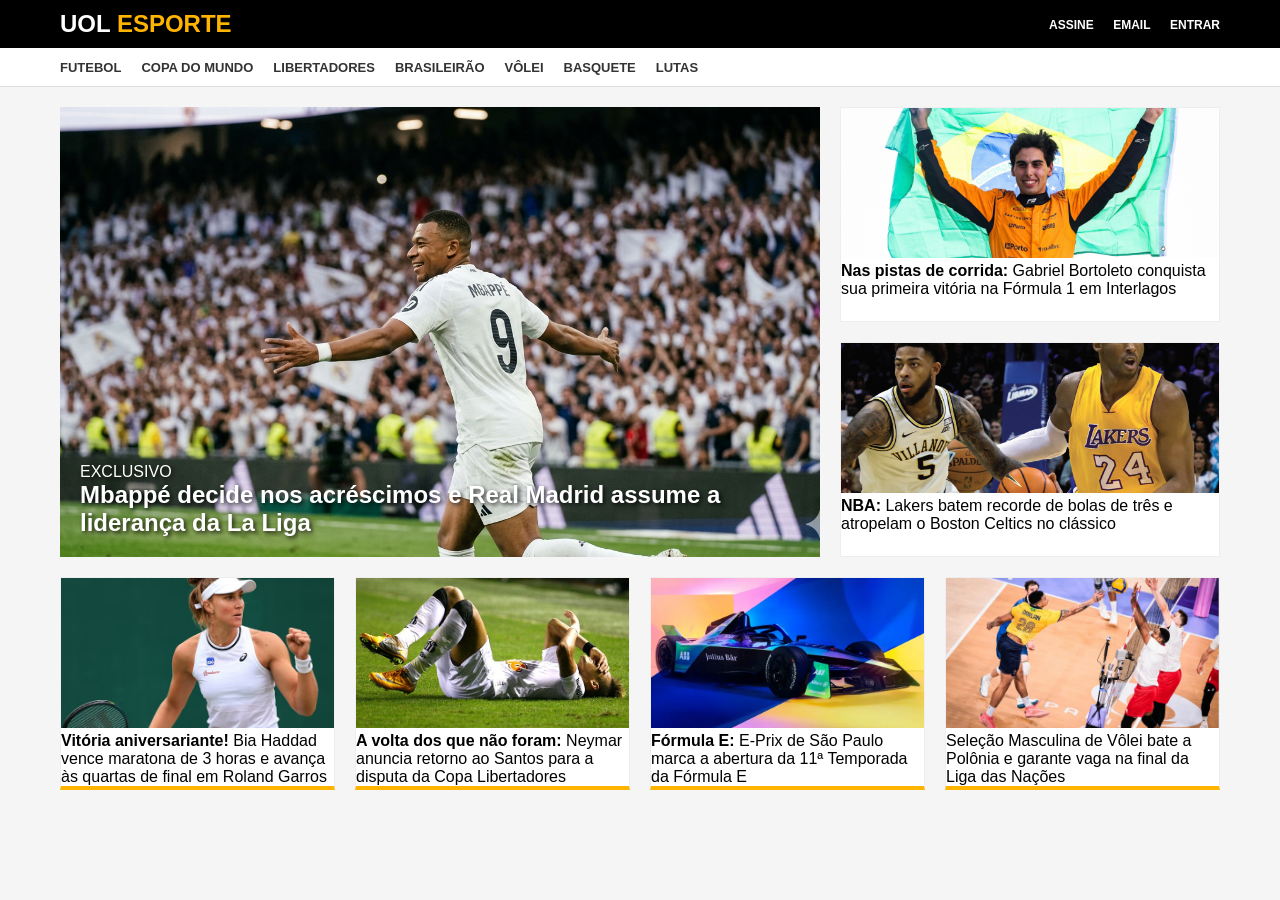
<file: site clone/index.html>
<!DOCTYPE html>
<html lang="pt-br">
<head>
    <meta charset="UTF-8">
    <meta name="viewport" content="width=
    , initial-scale=1.0">
    <title>Página Esportiva</title>
    <link rel="stylesheet" href="style.css">
</head>
<body>
    <header class="main-header">
    <div class="top-bar">
        <div class="container">
            <h1 class="logo">UOL <span>ESPORTE</span></h1>
            <div class="user-actions">
                <a href="#">ASSINE</a>
                <a href="#">EMAIL</a>
                <a href="#">ENTRAR</a>
            </div>
        </div>
    </div>

    <nav class="nav-bar">
        <div class="container">
            <ul>
                <li><a href="#">FUTEBOL</a></li>
                <li><a href="#">COPA DO MUNDO</a></li>
                <li><a href="#">LIBERTADORES</a></li>
                <li><a href="#">BRASILEIRÃO</a></li>
                <li><a href="#">VÔLEI</a></li>
                <li><a href="#">BASQUETE</a></li>
                <li><a href="#">LUTAS</a></li>
            </ul>
        </div>
    </nav>
<main class="container content-grid">
    <section class="hero-section">
        <article class="main-news">
            <div class="image-placeholder">
                <span class="tag">EXCLUSIVO</span>
                <h2>Mbappé decide nos acréscimos e Real Madrid assume a liderança da La Liga</h2>
                <img src="Mbappé-ex.png" alt="teste">
            </div>
        </article>

        <aside class="side-news">
            <article class="small-card">
                <img src="gabriel-bortolleto-ex.png" alt="Mercado da bola">
                <p><strong>Nas pistas de corrida:</strong> Gabriel Bortoleto conquista sua primeira vitória na Fórmula 1 em Interlagos</p>
            </article>
            <article class="small-card">
                <img src="lakers-atropelam-boston.png" alt="NBA">
                <p><strong>NBA:</strong> Lakers batem recorde de bolas de três e atropelam o Boston Celtics no clássico</p>
            </article>
        </aside>
    </section>

    <section class="bottom-news">
        <article class="mini-card">
            <img src="bia-haddad.png" alt="TÊNIS">
            <p><strong>Vitória aniversariante!</strong> Bia Haddad vence maratona de 3 horas e avança às quartas de final em Roland Garros</p>
        </article>
        <article class="mini-card">
            <img src="neymar_ae62.jpg" alt="Futebol">
            <p><strong>A volta dos que não foram:</strong> Neymar anuncia retorno ao Santos para a disputa da Copa Libertadores</p>
        </article>
        <article class="mini-card">
            <img src="Formula-E-6.jpg" alt="Fórmula E">
            <p><strong>Fórmula E:</strong> E-Prix de São Paulo marca a abertura da 11ª Temporada da Fórmula E</p>
        </article>
        <article class="mini-card">
            <img src="Brasil-x-Polonia-Paris2024_1200x720.jpg" alt="Vôlei">
            <p>Seleção Masculina de Vôlei bate a Polônia e garante vaga na final da Liga das Nações</p>
        </article>
    </section>
</main>
</header>
</body>
</html>
</file>
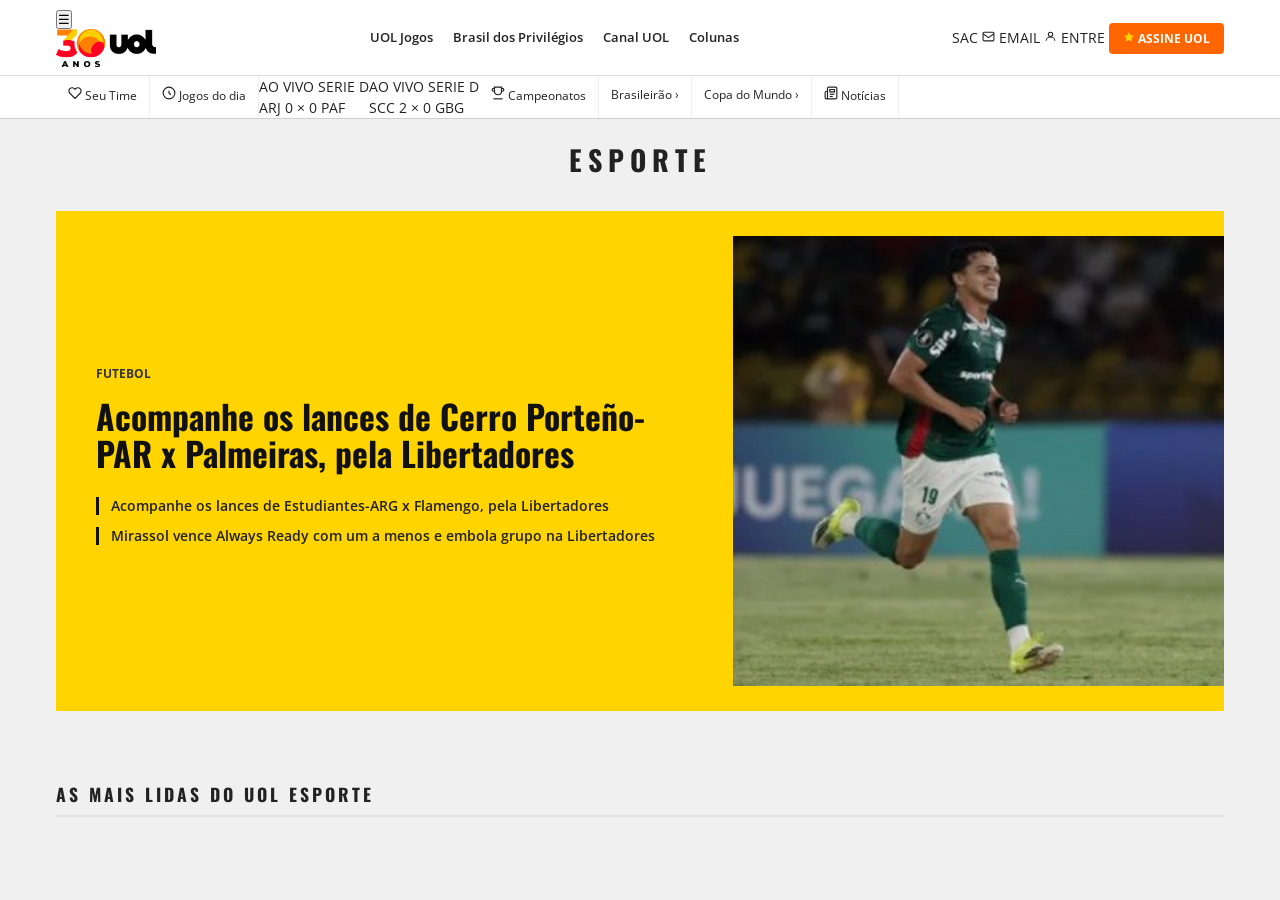
<file: Versão final!!!/index.html>
<!DOCTYPE html>
<html lang="pt-BR">
<head>
  <meta charset="UTF-8" />
  <meta name="viewport" content="width=device-width, initial-scale=1.0" />
  <title>UOL Esporte - Acompanhe ao vivo</title>
  <link rel="stylesheet" href="style.css" />
  <link href="https://fonts.googleapis.com/css2?family=Open+Sans:wght@400;600;700&family=Oswald:wght@500;700&display=swap" rel="stylesheet" />
</head>
<body>

  <!-- ===== TOPO / HEADER ===== -->
  <header class="header">
    <div class="header-inner">
      <div class="header-left">
        <button class="menu-btn" aria-label="Menu">&#9776;</button>
        <a href="#" class="logo">
          <img src="logo-uol-30-positivo.png" alt="UOL 30 Anos" class="logo-img" />
        </a>
      </div>
      <nav class="header-nav">
        <a href="#">UOL Jogos</a>
        <a href="#">Brasil dos Privilégios</a>
        <a href="#">Canal UOL</a>
        <a href="#">Colunas</a>
      </nav>
      <div class="header-right">
        <a href="#" class="header-link">SAC</a>
        <a href="#" class="header-link">
          <svg width="13" height="13" viewBox="0 0 24 24" fill="none" stroke="currentColor" stroke-width="2"><rect x="2" y="4" width="20" height="16" rx="2"/><path d="M2 7l10 7 10-7"/></svg>
          EMAIL
        </a>
        <a href="#" class="header-link">
          <svg width="13" height="13" viewBox="0 0 24 24" fill="none" stroke="currentColor" stroke-width="2"><circle cx="12" cy="8" r="4"/><path d="M4 20c0-4 3.6-7 8-7s8 3 8 7"/></svg>
          ENTRE
        </a>
        <a href="#" class="btn-assine">
          <svg width="12" height="12" viewBox="0 0 24 24" fill="gold" stroke="none"><polygon points="12,2 15.09,8.26 22,9.27 17,14.14 18.18,21.02 12,17.77 5.82,21.02 7,14.14 2,9.27 8.91,8.26"/></svg>
          ASSINE UOL
        </a>
      </div>
    </div>
  </header>

  <!-- ===== BARRA DE JOGOS (hotbar) ===== -->
  <nav class="jogos-bar">
    <div class="jogos-bar-inner">

      <a href="#" class="jogos-item seu-time">
        <svg width="14" height="14" viewBox="0 0 24 24" fill="none" stroke="currentColor" stroke-width="2"><path d="M20.84 4.61a5.5 5.5 0 0 0-7.78 0L12 5.67l-1.06-1.06a5.5 5.5 0 0 0-7.78 7.78L12 21.23l8.84-8.84a5.5 5.5 0 0 0 0-7.78z"/></svg>
        Seu Time
      </a>

      <a href="#" class="jogos-item">
        <svg width="14" height="14" viewBox="0 0 24 24" fill="none" stroke="currentColor" stroke-width="2"><circle cx="12" cy="12" r="10"/><path d="M12 8v4l3 3"/></svg>
        Jogos do dia
      </a>

      <!-- Placar 1 -->
      <div class="jogos-placar">
        <div class="placar-badges">
          <span class="badge-ao-vivo">AO VIVO</span>
          <span class="badge-comp">SERIE D</span>
        </div>
        <span class="placar-times">
          ARJ
          <span class="escudo-circle red"></span>
          0 <span class="placar-x">×</span> 0
          <span class="escudo-circle red-dark"></span>
          PAF
        </span>
      </div>

      <!-- Placar 2 -->
      <div class="jogos-placar">
        <div class="placar-badges">
          <span class="badge-ao-vivo">AO VIVO</span>
          <span class="badge-comp">SERIE D</span>
        </div>
        <span class="placar-times">
          SCC
          <span class="escudo-circle orange"></span>
          2 <span class="placar-x">×</span> 0
          <span class="escudo-circle red-light"></span>
          GBG
        </span>
      </div>

      <a href="#" class="jogos-item campeonatos">
        <svg width="14" height="14" viewBox="0 0 24 24" fill="none" stroke="currentColor" stroke-width="2"><path d="M6 9H4.5a2.5 2.5 0 0 1 0-5H6"/><path d="M18 9h1.5a2.5 2.5 0 0 0 0-5H18"/><path d="M4 22h16"/><path d="M18 2H6v7a6 6 0 0 0 12 0V2z"/></svg>
        Campeonatos
      </a>

      <a href="#" class="jogos-item sublink">Brasileirão ›</a>
      <a href="#" class="jogos-item sublink">Copa do Mundo ›</a>

      <a href="#" class="jogos-item">
        <svg width="14" height="14" viewBox="0 0 24 24" fill="none" stroke="currentColor" stroke-width="2"><path d="M4 22h16a2 2 0 0 0 2-2V4a2 2 0 0 0-2-2H8a2 2 0 0 0-2 2v16a2 2 0 0 1-2 2zm0 0a2 2 0 0 1-2-2v-9c0-1.1.9-2 2-2h2"/><path d="M18 14h-8"/><path d="M15 18h-5"/><path d="M10 6h8v4h-8z"/></svg>
        Notícias
      </a>

    </div>
  </nav>

  <!-- ===== MAIN ===== -->
  <main class="main">

    <h1 class="section-title">ESPORTE</h1>

    <!-- ===== DESTAQUE PRINCIPAL ===== -->
    <section class="destaque-hero">
      <div class="destaque-texto">
        <span class="destaque-categoria">Futebol</span>
        <h2 class="destaque-titulo">
          Acompanhe os lances de Cerro Porteño-PAR x Palmeiras, pela Libertadores
        </h2>
        <ul class="destaque-links">
          <li><a href="#">Acompanhe os lances de Estudiantes-ARG x Flamengo, pela Libertadores</a></li>
          <li><a href="#">Mirassol vence Always Ready com um a menos e embola grupo na Libertadores</a></li>
        </ul>
      </div>
      <div class="destaque-imagem">
        <img src="foto_palmeirense.png" alt="Jogador do Palmeiras na Libertadores" />
      </div>
    </section>

    <!-- ===== AS MAIS LIDAS ===== -->
    <section class="mais-lidas">
      <h2 class="mais-lidas-titulo">AS MAIS LIDAS DO UOL ESPORTE</h2>
    </section>

  </main>

</body>
</html>
</file>
<file: site clone/style.css>
/* 1. RESET GLOBAL (Unificado no topo) */
* {
    margin: 0;
    padding: 0;
    box-sizing: border-box;
    font-family: "Helvetica Neue", Helvetica, Arial, sans-serif;
}

body {
    width: 100%;
    overflow-x: hidden;
    background-color: #f5f5f5; /* Um cinza bem claro para destacar os cards brancos */
}

/* 2. CONTAINER (Ajustado) */
.container {
    /* Cuidado: estava 11000px, o correto para simular o UOL é em torno de 1100px ou 1200px */
    max-width: 1200px; 
    margin: 0 auto;
    display: flex;
    justify-content: space-between;
    align-items: center;
    /* Ajustei o padding para 20px; 200px empurraria muito o conteúdo para o meio */
    padding: 0 20px; 
}

/* 3. HEADER E NAV */
.top-bar {
    background-color: #000;
    color: #fff;
    padding: 10px 0;
    width: 100%;
}

.logo { font-size: 1.5rem; font-weight: bold; }
.logo span { color: #ffb400; }

.user-actions a {
    color: #fff;
    text-decoration: none;
    margin-left: 15px;
    font-size: 12px;
    font-weight: bold;
}

.nav-bar {
    background-color: #fff;
    border-bottom: 1px solid #ddd;
    padding: 10px 0;
}

.nav-bar ul {
    list-style: none;
    display: flex;
    gap: 20px;
}

.nav-bar ul li a {
    text-decoration: none;
    color: #333;
    font-weight: bold;
    font-size: 13px;
}

/* 4. LAYOUT PRINCIPAL (GRID) */
.content-grid {
    margin-top: 20px;
    display: flex;
    flex-direction: column;
    gap: 20px;
    padding-bottom: 50px; /* Espaço no fim da página */
}

.hero-section {
    display: grid;
    grid-template-columns: 2fr 1fr; 
    gap: 20px;
}

/* 5. NOTÍCIA PRINCIPAL (Onde estava a bola gigante) */
.main-news {
    position: relative;
    height: 450px; /* Aumentei um pouco a altura para caber melhor o texto */
    overflow: hidden; /* Garante que a imagem não vaze */
}

/* Para o texto aparecer SOBRE a imagem */
.image-placeholder {
    width: 100%;
    height: 100%;
    display: flex;
    flex-direction: column;
    justify-content: flex-end; /* Empurra o texto para baixo */
    padding: 20px;
    position: relative;
}

.image-placeholder img {
    position: absolute;
    top: 0;
    left: 0;
    width: 100%;
    height: 100%;
    object-fit: cover; /* Faz a imagem preencher o bloco sem deformar */
    z-index: 1; /* Imagem fica atrás */
}

.tag, .image-placeholder h2 {
    position: relative;
    z-index: 2; /* Texto fica na frente da imagem */
    color: white;
    text-shadow: 2px 2px 4px rgba(0,0,0,0.8); /* Sombra para ler o texto sobre a imagem */
}

/* 6. CARDS LATERAIS E INFERIORES */
.side-news {
    display: flex;
    flex-direction: column;
    gap: 20px;
}

.bottom-news {
    display: flex;
    gap: 20px;
}

.small-card, .mini-card {
    background: #fff;
    border: 1px solid #eee;
    flex: 1;
}

.small-card img, .mini-card img {
    width: 100%;
    height: 150px;
    object-fit: cover;
}

.mini-card {
    border-bottom: 4px solid #ffb400; /* Borda mais grossa como na imagem */
}
/* 1. Efeito nos links da Nav-Bar (Futebol, Vôlei, etc) */
.nav-bar ul li a {
    transition: color 0.3s ease, border-bottom 0.3s ease;
    padding-bottom: 5px;
    border-bottom: 2px solid transparent; /* Reserva o espaço para a borda não "pular" */
}

.nav-bar ul li a:hover {
    color: #ffb400; /* Amarelo UOL */
    border-bottom: 2px solid #ffb400; /* Linha sutil abaixo do texto */
}

/* 2. Efeito nas ações de usuário (Assine, Email, Entrar) */
.user-actions a {
    transition: opacity 0.3s ease, color 0.3s ease;
}

.user-actions a:hover {
    color: #ffb400;
    opacity: 0.8; /* Leve transparência para indicar o clique */
}

/* 3. Efeito nos Cards (Opcional, mas fica ótimo) */
.small-card, .mini-card, .main-news {
    cursor: pointer;
    transition: transform 0.3s ease, box-shadow 0.3s ease;
}

.small-card:hover, .mini-card:hover {
    transform: translateY(-5px); /* O card sobe levemente */
    box-shadow: 0 10px 20px rgba(0,0,0,0.1); /* Sombra mais profunda */
}

.main-news:hover img {
    transform: scale(1.05); /* Zoom sutil na imagem principal */
    transition: transform 0.5s ease;
}
</file>
<file: Versão final!!!/style.css>
/* =============================================
   style.css — Clone UOL Esporte (Versão Estável)
   ============================================= */

/* ---------- RESET & BASE ---------- */
*, *::before, *::after {
  box-sizing: border-box;
  margin: 0;
  padding: 0;
}

body {
  font-family: 'Open Sans', Arial, sans-serif;
  background-color: #f0f0f0;
  color: #222;
  font-size: 0.875rem;
  line-height: 1.5;
}

a { text-decoration: none; color: inherit; }
img { display: block; max-width: 100%; }
ul { list-style: none; }

/* ---------- HEADER & NAV ---------- */
.header {
  background-color: #ffffff;
  border-bottom: 1px solid #ddd;
  position: sticky;
  top: 0;
  z-index: 100;
}

.header-inner {
  max-width: 1200px;
  margin: 0 auto;
  display: flex;
  align-items: center;
  justify-content: space-between;
  padding: 8px 16px;
}

.logo-img { height: 38px; width: auto; }

.header-nav {
  display: flex;
  gap: 20px;
  flex: 1;
  justify-content: center;
}

.header-nav a {
  font-size: 0.8125rem;
  font-weight: 600;
  white-space: nowrap;
}

.btn-assine {
  background-color: #ff6600;
  color: #fff;
  font-size: 0.75rem;
  font-weight: 700;
  padding: 7px 14px;
  border-radius: 4px;
}

/* ---------- BARRA DE JOGOS ---------- */
.jogos-bar {
  background-color: #fff;
  border-bottom: 1px solid #d0d0d0;
}

.jogos-bar-inner {
  max-width: 1200px;
  margin: 0 auto;
  display: flex;
  overflow-x: auto;
  padding: 0 16px;
}

.jogos-item {
  font-size: 0.75rem;
  padding: 10px 12px;
  border-right: 1px solid #eee;
  white-space: nowrap;
}

/* ---------- CONTAINER PRINCIPAL ---------- */
.main {
  max-width: 1200px; /* Limita a largura central do site */
  margin: 0 auto;
  padding: 20px 16px 40px;
}

.section-title {
  text-align: center;
  font-family: 'Oswald', sans-serif;
  font-size: 1.75rem;
  letter-spacing: 6px;
  margin-bottom: 30px;
  text-transform: uppercase;
}

/* ---------- DESTAQUE HERO (O PAINEL AMARELO) ---------- */
.destaque-hero {
  background-color: #FFD400;
  position: relative; /* Necessário para posicionar a imagem absoluta dentro dele */
  display: flex;
  align-items: center;
  
  /* EDITAR AQUI: Altura do bloco amarelo */
  height: 500px; 
  
  /* EDITAR AQUI: Espaço abaixo para a imagem não atropelar o conteúdo seguinte */
  margin-bottom: 70px; 
  
  /* Permite que a imagem "vaze" para fora das bordas */
  overflow: visible; 
}

.destaque-texto {
  /* EDITAR AQUI: Largura da área de texto (ex: 55%, 60%) */
  width: 58%; 
  padding: 40px;
  z-index: 2; /* Garante que o texto fique sempre à frente */
  display: flex;
  flex-direction: column;
  gap: 15px;
}

.destaque-categoria {
  font-size: 0.75rem;
  font-weight: 700;
  text-transform: uppercase;
  color: #333;
}

.destaque-titulo {
  font-family: 'Oswald', sans-serif;
  font-size: 2.1rem; /* Tamanho do título principal */
  font-weight: 700;
  line-height: 1.1;
  color: #111;
}

/* ---------- IMAGEM VAZADA (O JOGADOR) ---------- */
.destaque-imagem {
  position: absolute;
  right: 0; /* Cola no lado direito */
  
  /* EDITAR AQUI: Deslocamento para cima (vazamento no topo) */
  top: 25px; 
  
  /* EDITAR AQUI: Altura total da imagem (deve ser maior que o painel amarelo) */
  height: 450px; 
  
  /* EDITAR AQUI: Largura da imagem (deve complementar o destaque-texto) */
  width: 42%; 
  
  z-index: 1;
}

.destaque-imagem img {
  width: 100%;
  height: 100%;
  object-fit: cover; /* Faz a imagem preencher o espaço sem achatar */
  object-position: center top; /* Foca no topo da foto (rosto do jogador) */
}

/* ---------- LINKS SECUNDÁRIOS ---------- */
.destaque-links {
  margin-top: 10px;
}

.destaque-links li {
  display: flex;
  align-items: flex-start;
  margin-bottom: 12px;
  border-left: 3px solid #111; /* Barrinha preta lateral */
  padding-left: 12px;
}

.destaque-links a {
  font-size: 0.85rem;
  font-weight: 600;
  line-height: 1.3;
}

/* ---------- AS MAIS LIDAS ---------- */
.mais-lidas-titulo {
  font-family: 'Oswald', sans-serif;
  font-size: 1.1rem;
  letter-spacing: 3px;
  border-bottom: 2px solid #e0e0e0;
  padding-bottom: 8px;
  margin-bottom: 20px;
  text-transform: uppercase;
}

/* ---------- RESPONSIVIDADE (MOBILE) ---------- */
@media (max-width: 768px) {
  .header-nav { display: none; }
  
  .destaque-hero {
    flex-direction: column-reverse; /* Inverte: Imagem em cima, texto embaixo */
    height: 400;
    margin-bottom: 20px;
  }
  
  .destaque-imagem {
    position: relative; /* No mobile, ela volta para o fluxo normal */
    top: 0;
    width: 100%;
    height: 200px;
  }
  
  .destaque-texto {
    width: 100%;
    padding: 20px;
  }
  
  .destaque-titulo { font-size: 1.5rem; }
}
</file>
